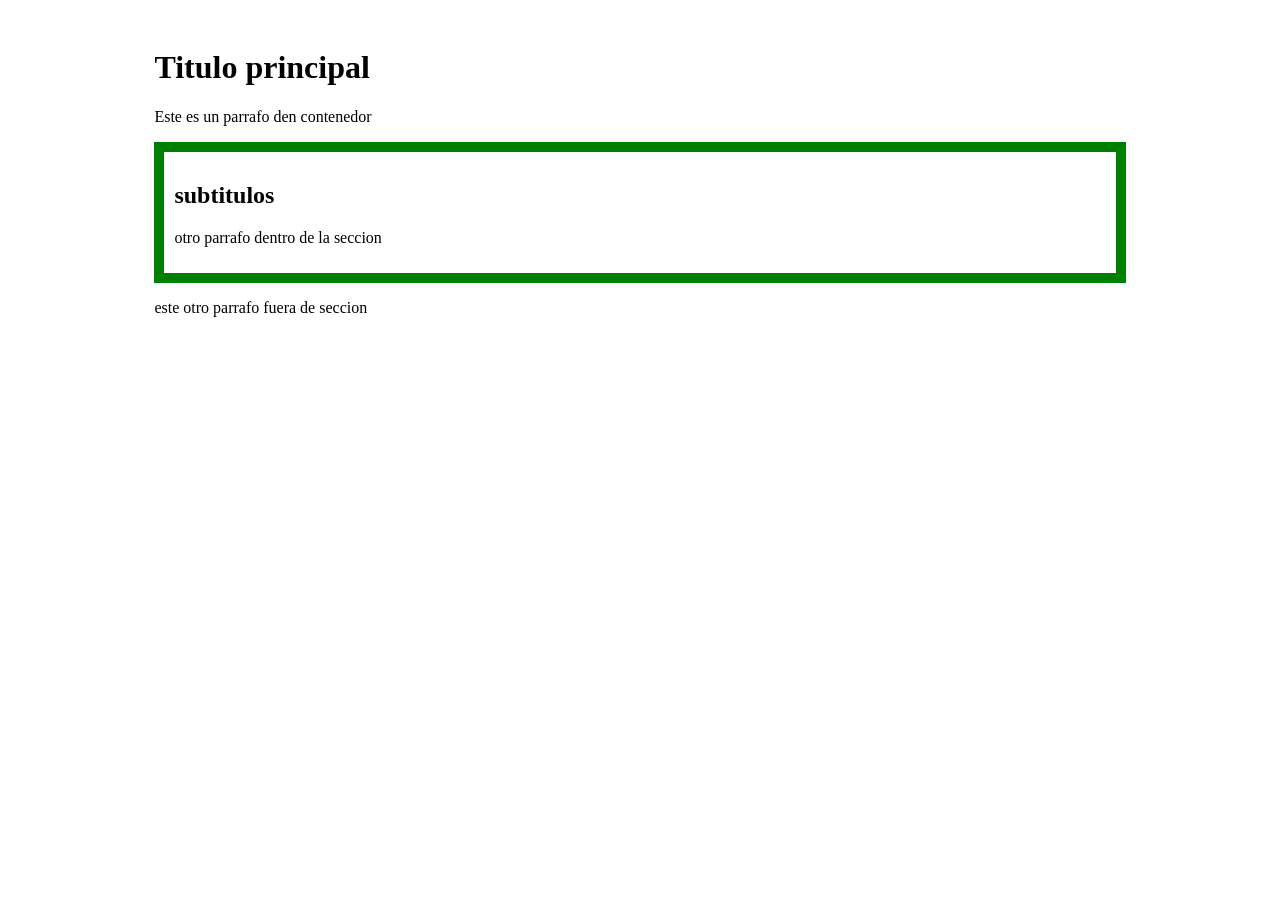
<file: 2994281/Darcy_BACCA/index.html>
<!DOCTYPE html>
<html lang="en">
<head>
    <meta charset="UTF-8">
    <meta name="viewport" content="width=device-width, initial-scale=1.0">
    <title>Optimizacion de selectores</title>
    <link rel="stylesheet" href="style.css">
</head>
    <div class="contenedor">
        <h1>Titulo principal</h1>
        <p>Este es un parrafo den contenedor</p>
        <div class="seccion">
            <h2>subtitulos</h2>
            <p>otro parrafo dentro de la seccion</p>
        </div>
        <p>este otro parrafo fuera de seccion</p>
    </div>
</body>
</html>
</file>
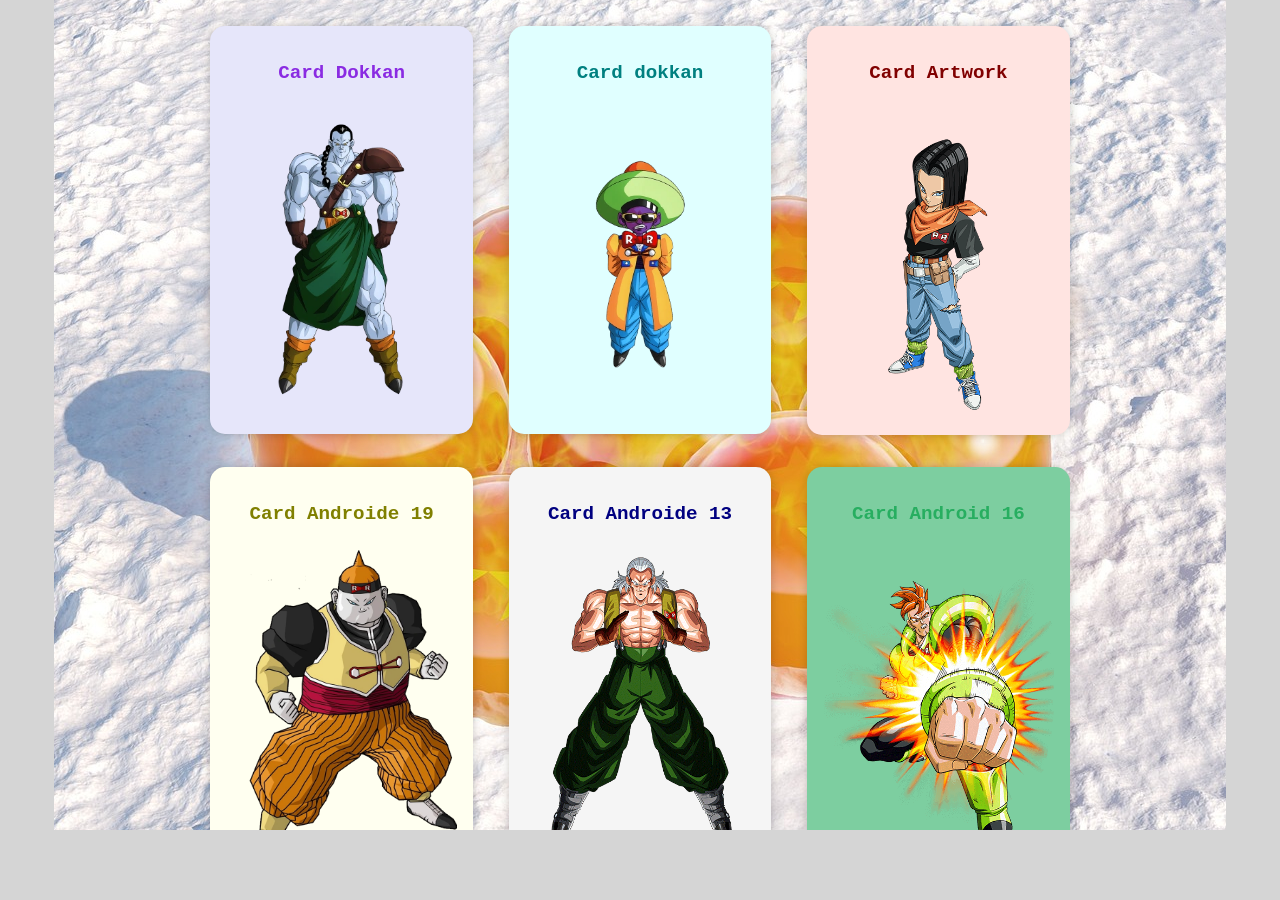
<file: 2994281/galeria/index.html>
<!DOCTYPE html>
<html lang="en">
<head>
    <meta charset="UTF-8">
    <meta name="viewport" content="width=device-width, initial-scale=1.0">
    <title>Galeria</title>
    <link rel="stylesheet" href="style.css">
</head>
<body>
    <div class="galeria">
        <div class="card Dokkan">
            <h3>Card Dokkan</h3>
            <img src="imagenes/14Dokkan.webp">
        </div>
        <div class="card dokkan">
            <h3>Card dokkan</h3>
            <img src="imagenes/15Dokkan.webp">
        </div>
        <div class="card Artwork">
            <h3>Card Artwork</h3>
            <img src="imagenes/17_Artwork.webp">
        </div>
        <div class="card Androide_19">
            <h3>Card Androide 19</h3>
            <img src="imagenes/Android19.webp">
        </div>
        <div class="card Androide_13">
            <h3>Card Androide 13</h3>
            <img src="imagenes/Androide13normal.webp">
        </div>
        <div class="card Androide_16">
            <h3>Card Android 16</h3>
            <img src="imagenes/Androide_16.webp">
        </div>
        <div class="card Androide_18">
            <h3>Card Androide 18</h3>
            <img src="imagenes/Androide_18_Artwork.webp">
        </div>
        <div class="card Dende">
            <h3>Card Dende</h3>
            <img src="imagenes/Arte_de_Dende_en_Super_Hero.webp">
        </div>
        <div class="card Babidi">
            <h3>Card Babidi</h3>
            <img src="imagenes/Babidi_Artwork.webp">
        </div>
        <div class="card Bardock">
            <h3>Card Bardock</h3>
            <img src="imagenes/Bardock_Artwork.webp">
        </div>
        <div class="card Beerus">
            <h3>Card Beerus</h3>
            <img src="imagenes/Beerus_DBS_Broly_Artwork.webp">
        </div>
        <div class="card Bulma">
            <h3>Card Bulma</h3>
            <img src="imagenes/bulma.webp">
        </div>
        <div class="card BuuGordo">
            <h3>Card Buu Gordo</h3>
            <img src="imagenes/BuuGordo_Universo7.webp">
        </div>
        <div class="card Celula">
            <h3>Card Celula</h3>
            <img src="imagenes/celula.webp">
        </div>
        <div class="card Chichi">
            <h3>Card Chichi</h3>
            <img src="imagenes/ChiChi_DBS.webp">
        </div>
        <div class="card dende">
            <h3>Card dende</h3>
            <img src="imagenes/Dende_Artwork.webp">
        </div>
        <div class="card Dispo">
            <h3>Card Dispo</h3>
            <img src="imagenes/Dispo_render.webp">
        </div>
        <div class="card Dodoria">
            <h3>Card Dodoria</h3>
            <img src="imagenes/dodoria.webp">
        </div>
        <div class="card Dr_Gero">
            <h3>Card Dr. Gero</h3>
            <img src="imagenes/Dr._Gero_nadroide_20.webp">
        </div>
        <div class="card Yamcha">
            <h3>Card Yamcha</h3>
            <img src="imagenes/Final_Yamcha.webp">
        </div>
        <div class="card Freezer">
            <h3>Card Freezer</h3>
            <img src="imagenes/Freezer.webp">
        </div>
        <div class="card Ginyu">
            <h3>Card Ginyu</h3>
            <img src="imagenes/ginyu.webp">
        </div>
        <div class="card Ginyu_force">
            <h3>Card Ginyu force</h3>
            <img src="imagenes/ginyu_force.webp">
        </div>
        <div class="card Gohan">
            <h3>Card Gohan</h3>
            <img src="imagenes/gohan.webp">
        </div>
        <div class="card Goku">
            <h3>Card Goku</h3>
            <img src="imagenes/goku_normal.webp">
        </div>
        <div class="card Gotenks">
            <h3>Card Gotenks</h3>
            <img src="imagenes/Gotenks_Artwork.webp">
        </div>
        <div class="card Gran_kaio_shin">
            <h3>Card Gran kai shin</h3>
            <img src="imagenes/Gran_Kaio-shin_Artwork.webp">
        </div>
        <div class="card Gran_kaio_sama">
            <h3>Card Gran kaio sama</h3>
            <img src="imagenes/Gran_kaio_sama12.webp">
        </div>
        <div class="card Grand_priest">
            <h3>Card Grand priest</h3>
            <img src="imagenes/Grand_priest.webp">
        </div>
        <div class="card Jiren">
            <h3>Card Jiren</h3>
            <img src="imagenes/Jiren.webp">
        </div>
        <div class="card Kaio_del_este">
            <h3>Card Kilo del este</h3>
            <img src="imagenes/kaio_del_este.webp">
        </div>
        <div class="card Kaio_del_norte">
            <h3>Card Kaio del norte</h3>
            <img src="imagenes/Kaio_del_Norte.webp">
        </div>
        <div class="card Kaio_del_oeste">
            <h3>Card Kaio del oeste</h3>
            <img src="imagenes/Kaio_del_oeste.webp">
        </div>
        <div class="card Kaio_shin_del_este">
            <h3>Card Kaio shin del este</h3>
            <img src="imagenes/kaio-shin_del_este.webp">
        </div>
        <div class="card Kaio_shin_del_norte">
            <h3>Card Kaio shin del norte</h3>
            <img src="imagenes/Kaio-shin_del_norte.webp">
        </div>
        <div class="card Kaio_shin_del_sur">
            <h3>Card Kaio shin del sur</h3>
            <img src="imagenes/Kaio-shin_del_Sur_Dokkan.webp">
        </div>
        <div class="card Kaio_shin_del_oeste">
            <h3>Card Kaio shin del oeste</h3>
            <img src="imagenes/Kaio-shin_del_Oeste_Dokkan.webp">
        </div>
        <div class="card Kibito">
            <h3>Card Kibito</h3>
            <img src="imagenes/Kibito_Artwork.webp">
        </div>
        <div class="card Kibito_shin">
            <h3>Card Kibito shin</h3>
            <img src="imagenes/Kibito_shin_Artwork.webp">
        </div>
        <div class="card Krilin">
            <h3>Card Krilin</h3>
            <img src="imagenes/Krilin_Universo7.webp">
        </div>
        <div class="card Lunch">
            <h3>Card Lunch</h3>
            <img src="imagenes/Lunch_traje_de_sirvienta_en_el_manga.webp">
        </div>
        <div class="card Marcarita">
            <h3>Card Marcarita</h3>
            <img src="imagenes/Marcarita.webp">
        </div>
        <div class="card Mr_satan">
            <h3>Card Mr. Satan</h3>
            <img src="imagenes/Mr_Satan_DBSuper.webp">
        </div>
        <div class="card Nail">
            <h3>Card Nail</h3>
            <img src="imagenes/Nail_Artwork.webp">
        </div>
        <div class="card Picolo">
            <h3>Card Picolo</h3>
            <img src="imagenes/picolo_normal.webp">
        </div>
        <div class="card Raditz">
            <h3>Card Raditz</h3>
            <img src="imagenes/Raditz_artwork_Dokkan.webp">
        </div>
        <div class="card Roshi">
            <h3>Card Roshi</h3>
            <img src="imagenes/roshi.webp">
        </div>
        <div class="card Tenshinhan">
            <h3>Card Tenshinhan</h3>
            <img src="imagenes/Tenshinhan_Universo7.webp">
        </div>
        <div class="card Toppo">
            <h3>Card Toppo</h3>
            <img src="imagenes/Toppo.webp">
        </div>
        <div class="card Trunks">
            <h3>Card Trunks</h3>
            <img src="imagenes/Trunks_Buu_Artwork.webp">
        </div>
        <div class="card Vegeta">
            <h3>Card Vegeta</h3>
            <img src="imagenes/vegeta_normal.webp">
        </div>
        <div class="card Vermoud">
            <h3>Card Vermound</h3>
            <img src="imagenes/Vermoud.webp">
        </div>
        <div class="card Whis">
            <h3>Card Whis</h3>
            <img src="imagenes/Whis_DBS_Broly_Artwork.webp">
        </div>
        <div class="card Zarbon">
            <h3>Card Zarbon</h3>
            <img src="imagenes/zarbon.webp">
        </div>
        <div class="card Zeno">
            <h3>Card Zeno</h3>
            <img src="imagenes/Zeno_Artwork.webp">
        </div>
</body>
</html>
</file>
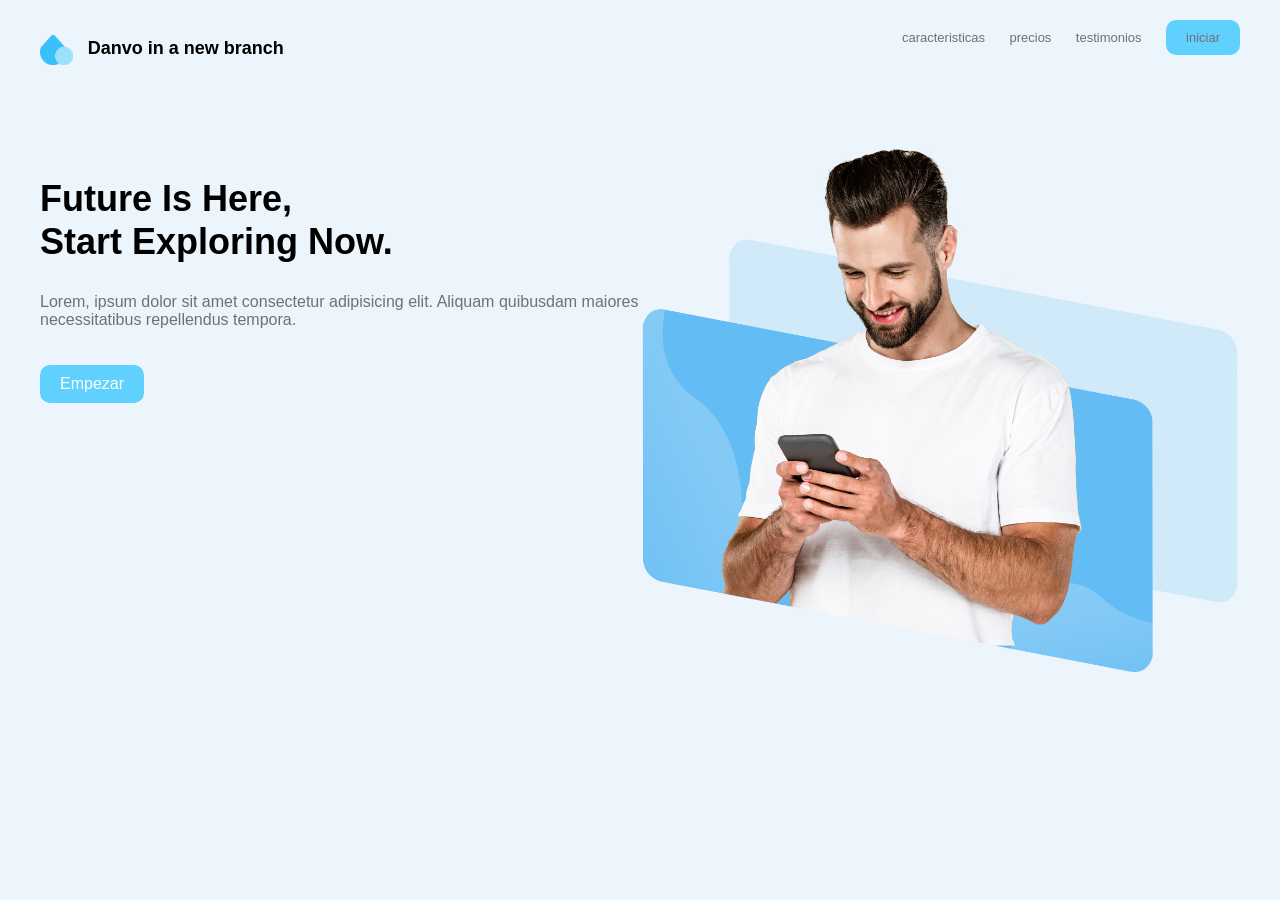
<file: 2994281/Pagina/index.html>
<!DOCTYPE html>
<html lang="en">
<head>
    <meta charset="UTF-8">
    <meta name="viewport" content="width=device-width, initial-scale=1.0">
    <title>Landing</title>
    <link rel="stylesheet" href="style.css">
</head>
<body>
    <header>
        <nav class="Navegar">
            <div class="Inicio">
                <img src="imagenes/logo.png" alt="logo">
                <h3>Danvo in a new branch</h3>
            </div>
            <div class="Final">
                <a href="#">caracteristicas</a>
                <a href="#">precios</a>
                <a href="#">testimonios</a>
                <button>iniciar</button>
            </div>
        </nav>
    </header>
    <main>
        <section class="section">
            <div class="contenedor">
                <h1>Future Is Here, <br> Start Exploring Now.</h1>
                <p>Lorem, ipsum dolor sit amet consectetur adipisicing elit. 
                    Aliquam quibusdam maiores necessitatibus repellendus tempora.</p>
                    <button class="boton">Empezar</button>
            </div>
            <div class="Imagen_Contai">
                <img src="imagenes/person.png" alt="persona">
            </div>
        </section>
    </main>
</body>
</html>
</file>
<file: 2994281/Darcy_BACCA/style.css>
.contenedor{
    width: 80%;
    margin: 0 auto;
    padding: 20px;
    border: 2px;
    box-sizing: border-box;
}

.seccion{
    padding: 10px;
    border: 10px solid green;
}
</file>
<file: 2994281/galeria/style.css>
/* 1. se aplica colores hexadecimales a elementos de una card*/
body {
    margin: 0;
    background-color: #d5d5d5;
    font-family: 'Times New Roman', Times, serif;
}

/*3. se aqplica un color de fondo rgbatransparente a la galeria*/  
.galeria {
    padding: 10px;
    text-align: center;
    background-color: rgba(0, 0, 0, 0.12); /*fondo transparente*/
/*4. se usa la propiedad backgound para agregar una imagen de fondo*/
    background-image: url(imagenes/dragon.jpg); 
    /*5. Establece la posicion del fondo con background-position*/
    background-position: center;
    /*6. se ajusta el tamaño de un fondo con background-si-ze*/
    background-size: auto;
    /*7. se explora el efecto de desplazamiento con bavground-attachment*/
    background-attachment: scroll;
    /*16. se usa unidades vh y vw para definir la altura y el ancho de la galeria*/
    height: 90vh;
    width: 90vw;
    margin: auto;
    overflow-y: auto;
}

/*14. se usa em para definir margenes y paddings de las cards*/
.card {
    display: inline-block;
    width: 20%; /* para que quepan 4 por fila con márgenes */
    margin: 1em; /*margen usando em*/
    padding: 1em; /*padding usando em*/
    border-radius: 15px;
    box-shadow: 0 0 10px rgba(0,0,0,0.2);
    text-align: center;
    font-style: italic;
    font-weight: normal;
    vertical-align: top;
    /*15. se compara el comportamiento entre px, em y rem en un mismo contenedor*/
    font-size: 1rem; /*tamaño de fuente de base*/
    line-height: 1.5rem; /*espaciado entre lineas*/
}

/*11. se define una fuente personalizada usando google fonts*/
h3 {
    font-family: 'Courier New', Courier, monospace;
    font-size: 1.2rem; /*12. cambia el tamaño de la fuente*/
    font-style: normal; /* estilo de fuente*/
    font-weight: bold; /*peso de fuente*/
}

/*13. se experimenta con unidades rem en los parrafos de las cards*/
p {
    font-size: 1rem; /*Tamaño de fuente en rem*/
}

/*17. se inserta una imagen y aplica redimensionamiento con max-width y height: auto*/
.card img {
    max-width: 100%; /*se redimensionan la  imagen*/
    height: auto;
}

/*18. se usa object-fit para manipular el contenido visual de imagenes en las card*/
.card img.fit-cover {
    object-fit: cover; /*se ajusta la imagen para cubrir el contenedor*/
    width: 100%;
    height: 150%;
}
 
/*2. modifica 5 componentes (card) y una combinacion RGB por cada card*/
.Dokkan { 
    background-color: rgb(230, 230, 250); /*lavander en rgb*/ 
    color: rgb(138, 43, 226);  /*purple en rgb*/
}

.dokkan { 
    background-color: rgb(224, 255, 255); /*ligth cyan en rgb*/ 
    color: rgb(0, 128, 128); /*teal en rgb*/ 
}

.Artwork { 
    background-color: rgb(255, 228, 225); /* Misty Rose en RGB */
    color: rgb(128, 0, 0); /* Maroon en RGB */
}

.Androide_19 { 
    background-color: rgb(255, 255, 240); /* Ivory en RGB */
    color: rgb(128, 128, 0); /* Olive en RGB */
}

.Androide_13 {
    background-color: rgb(245, 245, 245); /* White Smoke en RGB */
    color: rgb(0, 0, 128); /* Navy en RGB */
}

.Androide_16 {
    background-color: rgb(125, 206, 160); /*medium aquamarine*/
    color: rgb(39, 174, 96); /*emerald*/
}

.Androide_18 {
    background-color: rgb(41, 128, 185); /*belize hole*/
    color: rgb(21, 67, 96);  /* midninht blue*/
}

.Dende {
    background-color: rgb(82, 190, 128); /*light green sea*/
    color: rgb(97, 106, 107);  /*slate gray*/
}

.Babidi {
    background-color: rgb(250, 215, 160); /*melon pastel*/
    color: rgb(230, 126, 34);  /*carrot*/
}

.Bardock {
    background-color: rgb(72, 201, 176); /*medium turquoise*/
    color: rgb(14, 102, 85);  /*deep teal*/
}

/*10. se aplica estilos de texto (ext-transform, letter-spacing, text-shadow) a una card*/
.Beerus {
    background-color: rgb(52, 152, 219); /*peter river*/
    color: rgb(122, 47, 151);  /*amethyst*/
}

.Bulma {
    /* background-color: rgb(231, 76, 60); 
    color: rgb(249, 231, 159);   */
    text-transform: uppercase; /*texto en mayusculas*/
    letter-spacing: 2px; /*espaciado entre letras*/
    text-shadow: 2px 2px 4px rgba(0, 0, 0, 0.5); /*sombra de texto*/
}

.BuuGordo {
    background-color: rgb(246, 221, 204); /*melocoton palido*/
    color: rgb(175, 122, 197);  /*wisteria*/
}

.Celula {
    background-color: rgb(91, 44, 111); /*plum oscuro*/
    color: rgb(217, 177, 233);  /*dark amethysts*/
}

.Chichi {
    background-color: rgb(236, 112, 99); /*light alizarin*/
    color: rgb(192, 57, 43); /*alizarin*/
}

.dende {
    background-color: rgb(146, 43, 33); /*pomegranate*/
    color: rgb(208, 211, 212);  /*cloud*/
}

.Dispo {
    background-color: rgb(203, 67, 53); /*pomegranate*/
    color: rgb(44, 62, 80); /*medninght blue*/
}

.Dodoria {
    background-color: rgb(99, 57, 116); /*dark amethysts*/
    color: rgb(245, 139, 219); /*light pink*/
}

.Dr_Gero {
    background-color: rgb(110, 44, 0); /*Brown Sugar*/
    color: rgb(202, 111, 30);   /*Goldenrod*/
}

.Yamcha {
    background-color: rgb(220, 118, 51); /*Orange*/
    color: rgb(52, 73, 94);   /*Midnight Blue*/
}

.Freezer {
    background-color: rgb(229, 231, 233); /*Cloud*/
    color: rgb(175, 122, 197);  /*Amethyst*/
}

.Ginyu {
    background-color: rgb(52, 73, 94); /*Midnight Blue*/
    color: rgb(195, 155, 211);   /*Lavender*/
}

.Ginyu_force {
    background-color: rgb(248, 196, 113); /*Light Goldenrod*/
    color: rgb(93, 109, 126);  /*Slate Gray*/
}

.Gohan {
    background-color: rgb(44, 62, 80); /*Midnight Blue*/
    color: rgb(253, 253, 253);  /*Purple*/
}

/*8. se diseña una gradiante lineal con colores de eleccion a una card*/
.Goku {
    /* background-color: rgb(202, 111, 30);  */
    background: linear-gradient(to bottom, #ff7f50, #ffa07a); /*gradiante naranja*/
    color: white;  
}

.Gotenks {
    background-color: rgb(195, 155, 211); /*Lavender*/
    color: rgb(86, 101, 115);  /*Grayish Blue*/
}

.Gran_kaio_shin{
    background-color: rgb(175, 122, 197); /*Amethyst*/
    color: rgb(52, 73, 94);  /*Midnight Blue*/
}

.Gran_kaio_sama {
    background-color: rgb(241, 196, 15); /*Golden*/
    color: rgb(214, 137, 16);  /*Dark Goldenrod*/
}

.Grand_priest {
    background-color: rgb(52, 152, 219); /*Belize Hole*/
    color: rgb(245, 245, 245);  /*Azure*/
}

.Jiren {
    background-color: rgb(192, 57, 43); /*Alizarin*/
    color: rgb(110, 44, 0);  /*Pomegranate*/
}

.Kaio_del_este {
    background-color: rgb(251, 147, 225); /*Light Pink*/
    color: rgb(128, 45, 108);  /*Purple*/
}

.Kaio_del_norte {
    background-color: rgb(174, 214, 241); /*Light Sky Blue*/
    color: rgb(68, 141, 190);  /*Steel Blue*/
}

.Kaio_del_oeste {
    background-color: rgb(213, 66, 177); /*Medium Violet Red*/
    color: rgb(123, 44, 103);  /*Purple Heart*/
}

.Kaio_shin_del_este {
    background-color: rgb(26, 188, 156); /*Turquoise*/
    color: rgb(17, 122, 101);  /*Deep Green*/
}

.Kaio_shin_del_norte {
    background-color: rgb(34, 216, 180); /*Turquoise*/
    color: rgb(142, 68, 173);   /*Amethyst*/
}

.Kaio_shin_del_sur {
    background-color: rgb(220, 118, 51); /*Orange*/
    color: rgb(30, 132, 73);  /*Forest Green*/
}

.Kaio_shin_del_oeste {
    background-color: rgb(220, 118, 51); /*Orange*/
    color: rgb(169, 50, 38);  /*Cinnamon*/
}

.Kibito {
    background-color: rgb(220, 118, 51); /*Orange*/
    color: rgb(11, 83, 69);  /*Turquoise*/
}

.Kibito_shin {
    background-color: rgb(26, 188, 156); /*Turquoise*/
    color: rgb(131, 64, 20);  /*Orange*/
}

.Krilin {
    background-color: rgb(235, 152, 78); /*Dark Khaki*/
    color: rgb(52, 73, 94);  /*Midnight Blue*/
}

.Lunch {
    background-color: rgb(52, 73, 94); /*Midnight Blue*/
    color: rgb(236, 240, 241);   /*Cloud*/
}

.Marcarita {
    background-color: rgb(52, 73, 94); /*Midnight Blue*/
    color: rgb(235, 152, 78);  /*Dark Khaki*/
}

.Mr_satan {
    background-color: rgb(93, 109, 126); /*Slate Gray*/
    color: rgb(220, 118, 51);  /*Orange*/
}

.Nail {
    background-color: rgb(255, 136, 226); /*Pink*/
    color: rgb(39, 174, 96);  /*Emerald*/
}

.Picolo {
    background-color: rgb(52, 152, 219); /*Belize Hole*/
    color: rgb(125, 60, 152);  /*Purple*/
}

.Raditz {
    background-color: rgb(237, 187, 153); /*Peach*/
    color: rgb(110, 44, 0);  /*Pomegranate*/
}

.Roshi {
    background-color: rgb(214, 137, 16); /*Gold*/
    color: rgb(120, 66, 18);  /*Copper*/
}

.Tenshinhan {
    background-color: rgb(192, 57, 43); /*Alizarin*/
    color: rgb(100, 30, 22);  /*Dark Red*/
}

.Toppo {
    background-color: rgb(231, 76, 60); /*Cinnabar*/
    color: rgb(44, 62, 80);  /*Charcoal*/
}

.Trunks {
    background-color: rgb(69, 179, 157); /*Medium Turquoise*/
    color: rgb(20, 90, 50);   /*Forest Green*/
}

/*9. se crea gradiente radial y aplicalo a una card*/
.Vegeta {
    /* background-color: rgb(52, 152, 219);  */
    background: radial-gradient(circle, #00008b, #1e90ff); /*gradiente azul*/
    color: white;  
}

.Vermoud {
    background-color: rgb(46, 134, 193); /*Pacific Blue*/
    color: rgb(148, 49, 38);  /*Cinnamon*/
}

.Whis {
    background-color: rgb( 192, 57, 43); /*Alizarin*/
    color: rgb(100, 30, 22);  /*Dark Red*/
}

.Zarbon {
    background-color: rgb(215, 189, 226); /*Lavender*/
    color: rgb(81, 46, 95);   /*Purple Heart*/
}

.Zeno {
    background-color: rgb(93, 173, 226); /*Vivid Sky Blue*/
    color: rgb(81, 46, 95);  /*Purple Heart*/
}
</file>
<file: 2994281/Pagina/style.css>
body {
    margin: 0;
    padding: 0;
    font-family: 'Lucida Sans', sans-serif;
    font-weight: 200;
    font-style: normal;
    background-color: rgb(235, 245, 251 );
    color: black;
}

header {
    background-color: rgb(235, 245, 251 );
    padding: 20px 0;
}

.Navegar {
    max-width: 1200px;
    margin: 0 auto;
    text-align: center;
    overflow: hidden;
}

.Inicio {
    float: left; /*online-block- se omite debido al float. si - float - tiene un valor distinto 
    de - none - el cuadro es floated y display se trata como block*/
    display: inline-block;
    vertical-align: middle;
}

.Inicio img {
    height: 30px;
    width: auto;
    vertical-align: middle;
}

.Inicio h3 {
    display: inline-block;
    margin-left: 10px;
    font-size: 18px;
    font-weight: 600;
}

.Final {
    float: right;
    display: inline-block;
}

.Final a {
    text-decoration: none;
    color: #717171 ;
    margin-left: 20px;
    font-size: small;
    line-height: 35px;
}

.Final button {
    background-color: rgb(96, 209, 255 );
    color: #717171;
    padding: 10px 20px;
    border-radius: 10px;
    border: none;
    cursor: pointer;
    font-size: small;
    margin-left: 20px;
}

.section {
    max-width: 1200px;
    margin: 0 auto;
    padding: 50px 0;
    position: relative;
}

.contenedor {
    width: 50%;
    text-align: left;
    float: left;
}

.contenedor h1 {
    font-size: 36px;
    font-weight: 600;
    line-height: 1.2;
    color: black;
}

.contenedor p {
    font-size: 16px;
    color: #717171 ;
    margin-top: 20px;
}

.boton {
    display: inline-block;
    background-color: rgb(96, 209, 255 );
    color: white;
    border: none;
    padding: 10px 20px;
    border-radius: 10px;
    cursor: pointer;
    font-size: 16px;
    margin-top: 20px;
}

.Imagen_Contai {
    width: 50%;
    float: right;
    text-align: center;
}

.Imagen_Contai img {
    max-width: 100%;
    height: auto;
    border-radius: 15px;
}
</file>
